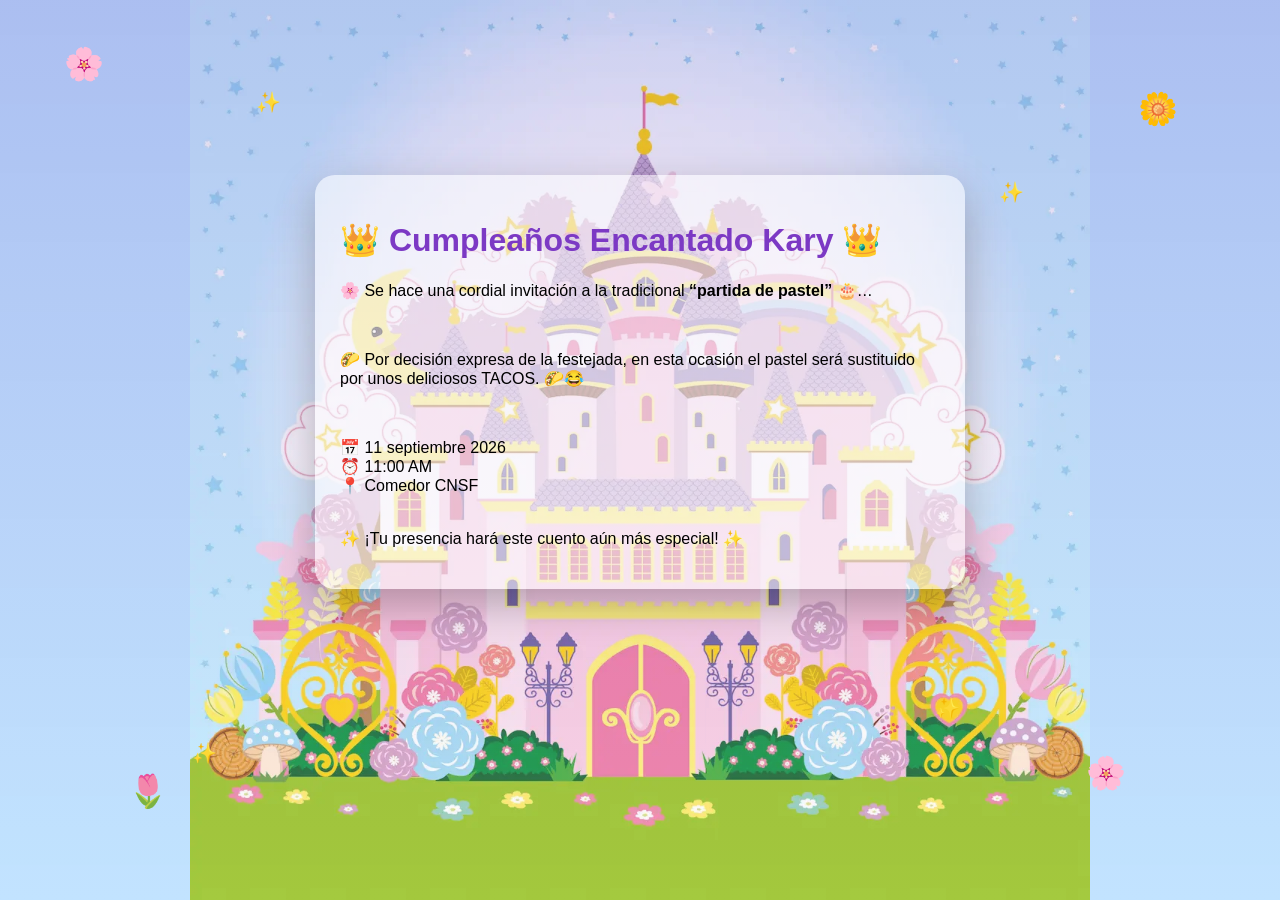
<file: invitaciones/godinez/kari-pastel/index.html>
<!DOCTYPE html>
<html lang="es">
<head>
<meta charset="UTF-8">
<meta name="viewport" content="width=device-width, initial-scale=1.0">
<link rel="preload" as="image" href="images/castillo.webp">

<title>🎈 Pastel - Kary 🎈</title>

<style>

body{
    margin:0;
    min-height:100vh;
	font-family: 'Quicksand', sans-serif;

    background-image:url("images/castillo.webp");

    background-size:contain;      /* Muestra toda la imagen */
    background-position:center center;
    background-repeat:no-repeat;

    background-color:#b8dfff;     /* Color de relleno */

    display:flex;
    justify-content:center;
    align-items:center;

    /*perspective:2500px;*/

	transition:opacity .5s;
}

body::before{

    content:'';

    position:fixed;
    inset:0;

    background:
    linear-gradient(
        rgba(123,63,184,.20),
        rgba(255,255,255,.15)
    );

    pointer-events:none;
}

.book{
    width:850px;
    max-width:90vw;
    height:550px;
    position:relative;
}


.invitation{

    position: relative;

    width: 100%;
    max-width: 600px;
	margin:auto;

	background:rgba(255,255,255,.55);	
    background-size: cover;
    background-position: center;

	/*backdrop-filter:blur(5px);*/
    border-radius: 25px;
    overflow: hidden;

    box-shadow: 0 15px 40px rgba(0,0,0,.25);
	
	padding:25px;
	border-radius:20px;
}


h1{
    color:#7c39c4;
}


/* Flotantes */

.sparkle{
    position:absolute;
    color:white;
    font-size:20px;
    animation:brillo 2s infinite alternate;
}

@keyframes brillo{
    from{opacity:.2;}
    to{opacity:1;}
}

/* Linternas flotantes */
.lantern{
    position:fixed;
    bottom:-100px;
    font-size:38px;
    animation:floatLantern linear infinite;
}

.l1{
    left:10%;
    animation-duration:12s;
}

.l2{
    left:40%;
    animation-duration:18s;
}

.l3{
    left:75%;
    animation-duration:15s;
}

.l4{
    left:90%;
    animation-duration:20s;
}

@keyframes floatLantern{
    from{
        transform:translateY(0);
        opacity:0;
    }
    20%{
        opacity:1;
    }
    to{
        transform:translateY(-120vh);
        opacity:0;
    }
}

/* Flores */
.flower{
    position:fixed;
    font-size:2rem;
    animation:rotateFlower 10s linear infinite;
}

.f1{
    top:5%;
    left:5%;
}

.f2{
    top:10%;
    right:8%;
}

.f3{
    bottom:10%;
    left:10%;
}

.f4{
    bottom:12%;
    right:12%;
}

@keyframes rotateFlower{
    from{
        transform:rotate(0deg);
    }
    to{
        transform:rotate(360deg);
    }
}

.princess-fly{
	display:none;
    position: fixed;
    top: 60%;
    right: -100px;
    font-size: 2.5rem;
    z-index: 3;
    animation: flyPrincess 10s linear infinite;
}

@keyframes flyPrincess{
    0%{
        transform: translateX(0);
    }
    100%{
        transform: translateX(-120vw);
    }
}

/* CELULAR */

@media (max-width:768px){

    .book{
        width:95vw;
        height:85vh;
    }

    .invitation{
        width:100%;
    }

    .invitation h1{
        font-size:1.8rem;
        line-height:1.3;
    }

    .invitation p{
        font-size:1rem;
        line-height:1.6;
    }
}

</style>
</head>

<body style="opacity:0">

<span class="sparkle" style="top:10%;left:20%">✨</span>
<span class="sparkle" style="top:20%;right:20%">✨</span>
<span class="sparkle" style="bottom:15%;left:15%">✨</span>
<span class="sparkle" style="bottom:20%;right:25%">✨</span>

<div class="lantern l1">🏮</div>
<div class="lantern l2">🏮</div>
<div class="lantern l3">🏮</div>
<div class="lantern l4">🏮</div>

<div class="flower f1">🌸</div>
<div class="flower f2">🌼</div>
<div class="flower f3">🌷</div>
<div class="flower f4">🌸</div>

<div class="princess-fly"><img src="images/postal_2.webp" style="width: 180" loading="lazy"></div>

<div class="book">

			<div class="invitation">

				<h1>👑 Cumpleaños Encantado Kary 👑</h1>

				<p>🌸 Se hace una cordial invitación a la tradicional <strong>“partida de pastel”</strong> 🎂…</p><br>
				
				<p>🌮 Por decisión expresa de la festejada, en esta ocasión el pastel será sustituido por unos deliciosos TACOS. 🌮😂</p><br>

				<p>
					📅 11 septiembre 2026<br>
					⏰ 11:00 AM <br>
					📍 Comedor CNSF
				</p>

				<p>
				<br>
					✨ ¡Tu presencia hará este cuento aún más especial! ✨
				</p>

			</div>


</div>

</body>
</html>

<script>

window.onload = () => {
    document.body.style.opacity = "1";
};

</script>
</file>
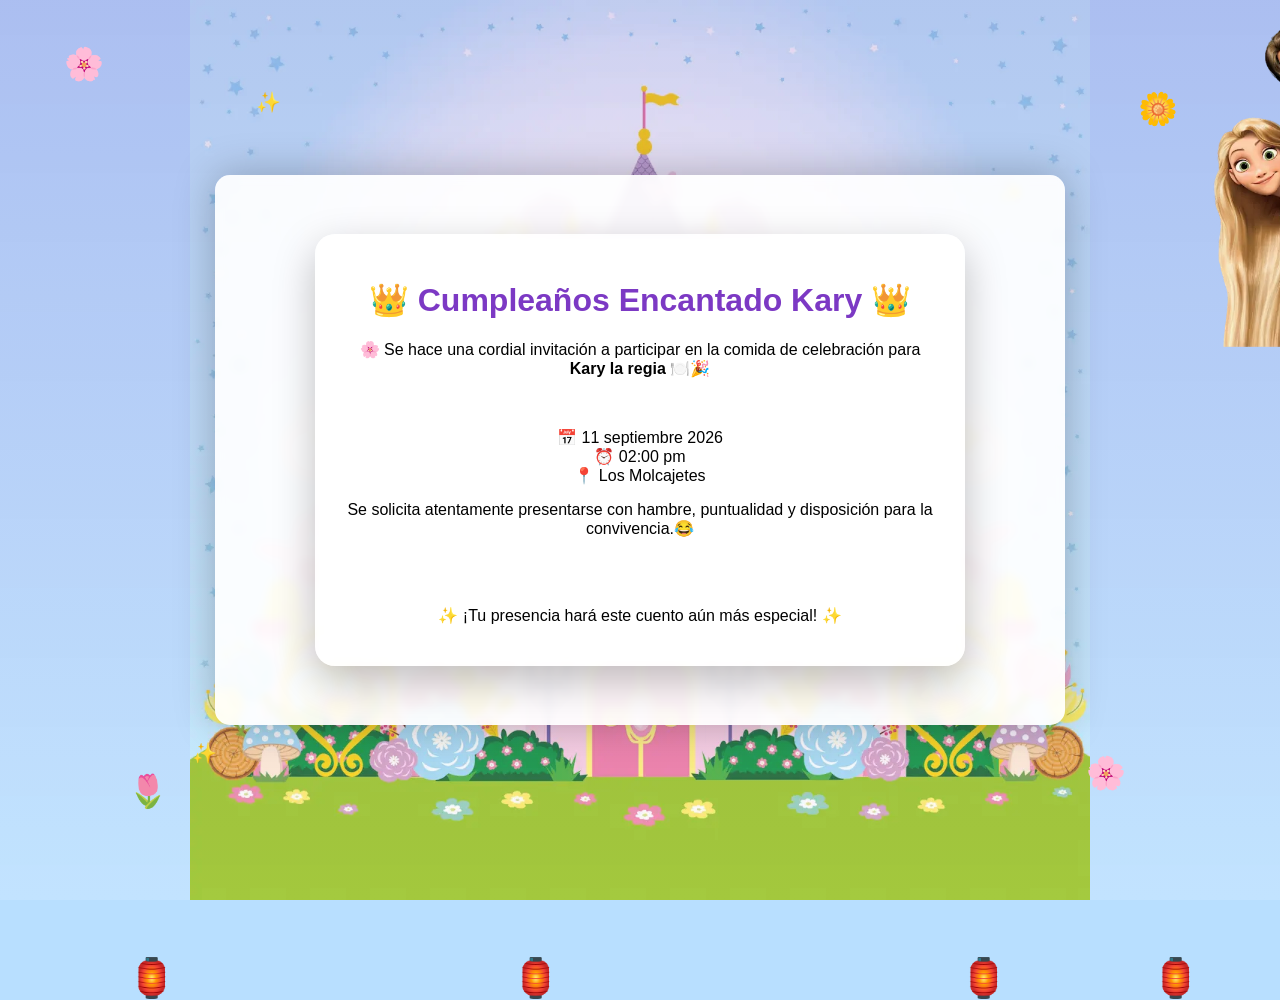
<file: invitaciones/godinez/kary/index.html>
<!DOCTYPE html>
<html lang="es">
<head>
<meta charset="UTF-8">
<meta name="viewport" content="width=device-width, initial-scale=1.0">
<meta http-equiv="Cache-Control" content="no-cache, no-store, must-revalidate">
<meta http-equiv="Pragma" content="no-cache">
<meta http-equiv="Expires" content="0">

<title>🎈 Comida Kari 🎈</title>

<style>

body{
    margin:0;
    min-height:100vh;
	font-family: 'Quicksand', sans-serif;
    background-image:url("images/castillo.webp");
    background-size:contain;      /* Muestra toda la imagen */
    background-position:center;
    background-repeat:no-repeat;
    background-color:#b8dfff;     /* Color de relleno */
    display:flex;
    justify-content:center;
    align-items:center;
    perspective:2500px;
}

body::before{
    content:'';
    position:fixed;
    inset:0;
    background:
    linear-gradient(
        rgba(123,63,184,.20),
        rgba(255,255,255,.15)
    );
    pointer-events:none;
}

.book{
    width:850px;
    max-width:90vw;
    height:550px;
    position:relative;
}

/* Página interna */
.page{
    position:absolute;
    inset:0;
    background:rgba(255,255,255,.92);
    backdrop-filter:blur(4px);
    border-radius:15px;
    display:flex;
    justify-content:center;
    align-items:center;
    text-align:center;
    overflow:auto;
    box-shadow:0 0 40px rgba(0,0,0,.25);
}

/* Portada */
.cover{
    position:absolute;
    inset:0;
    background:linear-gradient(
        135deg,
        #8748d8,
        #dba8ff
    );
    border:6px solid gold;
    border-radius:15px;
    display:flex;
    justify-content:center;
    align-items:center;
    color:white;
    font-size:2rem;
    font-weight:bold;
    transform-origin:left center;
    animation:abrirLibro 4s ease forwards;
    z-index:100;
    backface-visibility:hidden;	
	animation: abrirLibro 4s ease forwards,
	quitarPortada 0.1s forwards 4s;
}

@keyframes quitarPortada{
    to{
        opacity:0;
        visibility:hidden;
        pointer-events:none;
    }
}


.invitation{
    position: relative;
    width: 100%;
    max-width: 600px;
	margin:auto;
	background:rgba(255,255,255,.55);	
    background-size: cover;
    background-position: center;
	backdrop-filter:blur(5px);
    border-radius: 25px;
    overflow: hidden;
    box-shadow: 0 15px 40px rgba(0,0,0,.25);	
	padding:25px;
	border-radius:20px;
}


h1{
    color:#7c39c4;
}

@keyframes abrirLibro{
    from{
        transform:rotateY(0deg);
    }
    to{
        transform:rotateY(-170deg);
    }
}

.sparkle{
    position:absolute;
    color:white;
    font-size:20px;
    animation:brillo 2s infinite alternate;
}

@keyframes brillo{
    from{opacity:.2;}
    to{opacity:1;}
}

/* Linternas flotantes */
.lantern{
    position:fixed;
    bottom:-100px;
    font-size:38px;
    animation:floatLantern linear infinite;
}

.l1{
    left:10%;
    animation-duration:12s;
}

.l2{
    left:40%;
    animation-duration:18s;
}

.l3{
    left:75%;
    animation-duration:15s;
}

.l4{
    left:90%;
    animation-duration:20s;
}

@keyframes floatLantern{
    from{
        transform:translateY(0);
        opacity:0;
    }
    20%{
        opacity:1;
    }
    to{
        transform:translateY(-120vh);
        opacity:0;
    }
}

/* Flores */
.flower{
    position:fixed;
    font-size:2rem;
    animation:rotateFlower 10s linear infinite;
}

.f1{
    top:5%;
    left:5%;
}

.f2{
    top:10%;
    right:8%;
}

.f3{
    bottom:10%;
    left:10%;
}

.f4{
    bottom:12%;
    right:12%;
}

@keyframes rotateFlower{
    from{
        transform:rotate(0deg);
    }
    to{
        transform:rotate(360deg);
    }
}

.princess-fly{
    position: fixed;
    top: 0%;
    right: -100px;
    font-size: 2.5rem;
    z-index: 3;
    animation: flyPrincess 10s linear infinite;
}

@keyframes flyPrincess{
    0%{
        transform: translateX(0);
    }
    100%{
        transform: translateX(-120vw);
    }
}


/* CELULAR */

@media (max-width:768px){

    .book{

        width:95vw;
        height:85vh;
    }

    .page{
        padding:20px;
    }

    .invitation{
        width:100%;
    }

    .invitation h1{
        font-size:1.8rem;
        line-height:1.3;
    }

    .invitation p{
        font-size:1rem;
        line-height:1.6;
    }

    .cover{
        font-size:1.5rem;
    }
}

</style>

<script>
(function () {
    const VERSION_KEY = 'invitation-version';
    const currentVersion = '20260910';

    try {
        const url = new URL(window.location.href);

        if (url.searchParams.get('v') !== currentVersion &&
            sessionStorage.getItem(VERSION_KEY) !== currentVersion) {
            sessionStorage.setItem(VERSION_KEY, currentVersion);
            url.searchParams.set('v', currentVersion);
            window.location.replace(url.toString());
        }
    } catch (e) {
        // Si el navegador bloquea sessionStorage, la invitación continúa funcionando.
    }
})();
</script>

</head>

<body>

<span class="sparkle" style="top:10%;left:20%">✨</span>
<span class="sparkle" style="top:20%;right:20%">✨</span>
<span class="sparkle" style="bottom:15%;left:15%">✨</span>
<span class="sparkle" style="bottom:20%;right:25%">✨</span>

<div class="lantern l1">🏮</div>
<div class="lantern l2">🏮</div>
<div class="lantern l3">🏮</div>
<div class="lantern l4">🏮</div>

<div class="flower f1">🌸</div>
<div class="flower f2">🌼</div>
<div class="flower f3">🌷</div>
<div class="flower f4">🌸</div>

<div class="princess-fly"><img src="images/postal_2.webp" style="width: 180px"></div>

<div class="book">

    <div class="page">
	
			<div class="invitation">

				<h1>👑 Cumpleaños Encantado Kary 👑</h1>

				<p>🌸 Se hace una cordial invitación a participar en la comida de celebración para <strong> Kary la regia </strong> 🍽️🎉</p><br>
				
				<p>
					📅 11 septiembre 2026<br>
					⏰ 02:00 pm <br>
					📍 Los Molcajetes
				</p>
				
				<p> Se solicita atentamente presentarse con hambre, puntualidad y disposición para la convivencia.😂</p><br>

				<p>
				<br>
					✨ ¡Tu presencia hará este cuento aún más especial! ✨
				</p>

			</div>
    </div>

    <div class="cover">
        📖 Érase una vez...
    </div>

</div>

</body>
</html>
</file>
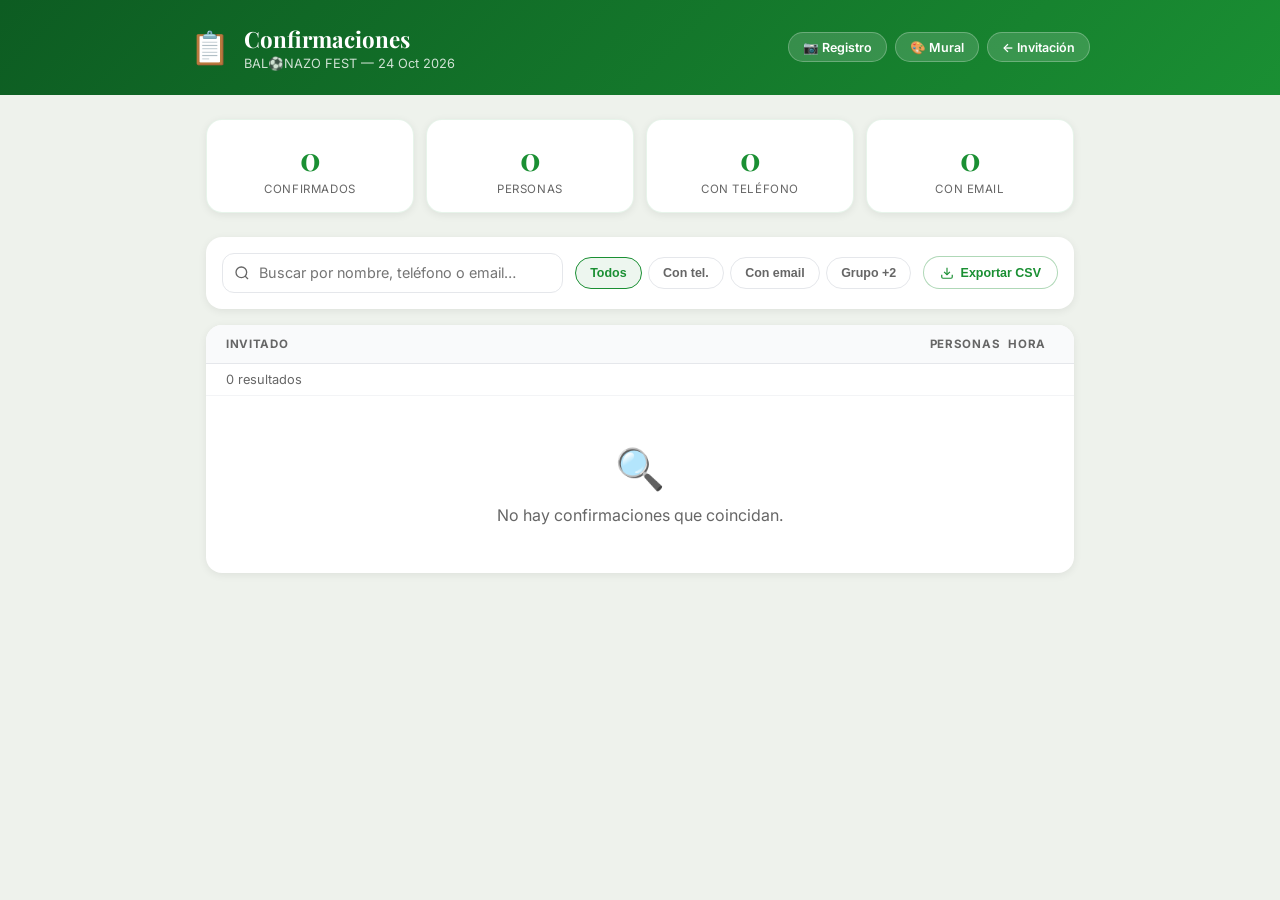
<file: invitaciones/balonazo-fest/confirmaciones.html>
<!DOCTYPE html>
<html lang="es">
<head>
  <meta charset="UTF-8">
  <meta name="viewport" content="width=device-width, initial-scale=1.0">
  <title>Confirmaciones | BAL⚽NAZO FEST</title>
  <link href="https://fonts.googleapis.com/css2?family=Inter:wght@400;500;600;700&family=Playfair+Display:wght@700&display=swap" rel="stylesheet">
  <style>
    *, *::before, *::after { box-sizing: border-box; margin: 0; padding: 0; }
    :root {
      --accent: #1a8f33;
      --accent-dark: #0d5c22;
      --bg: #EEF2EC;
      --surface: #fff;
      --text: #111;
      --muted: #666;
      --font: 'Inter', sans-serif;
      --font-h: 'Playfair Display', serif;
    }
    body { font-family: var(--font); background: var(--bg); color: var(--text); min-height: 100vh; }

    /* HEADER */
    .header {
      background: linear-gradient(135deg, var(--accent-dark), var(--accent));
      color: #fff;
      padding: 1.5rem;
    }
    .header-inner {
      max-width: 900px;
      margin: 0 auto;
      display: flex;
      align-items: center;
      justify-content: space-between;
      gap: 1rem;
      flex-wrap: wrap;
    }
    .header-left { display: flex; align-items: center; gap: .875rem; }
    .header-icon { font-size: 2rem; }
    .header h1 { font-family: var(--font-h); font-size: 1.4rem; }
    .header p  { font-size: .8rem; opacity: .8; margin-top: .1rem; }
    .header-nav { display: flex; gap: .5rem; flex-wrap: wrap; }
    .nav-pill {
      display: inline-flex;
      align-items: center;
      gap: .35rem;
      padding: .4rem .875rem;
      border-radius: 9999px;
      font-size: .78rem;
      font-weight: 600;
      text-decoration: none;
      background: rgba(255,255,255,0.15);
      color: #fff;
      border: 1px solid rgba(255,255,255,0.25);
      transition: background .2s;
    }
    .nav-pill:hover { background: rgba(255,255,255,0.25); }

    .container { max-width: 900px; margin: 0 auto; padding: 1.5rem 1rem 3rem; }

    /* STATS */
    .stats { display: grid; grid-template-columns: repeat(2, 1fr); gap: .75rem; margin-bottom: 1.5rem; }
    @media(min-width:500px) { .stats { grid-template-columns: repeat(4, 1fr); } }
    .stat-card {
      background: var(--surface);
      border-radius: 1rem;
      padding: 1rem;
      text-align: center;
      box-shadow: 0 2px 8px rgba(0,0,0,0.07);
      border: 1px solid rgba(26,143,51,0.1);
    }
    .stat-num { font-family: var(--font-h); font-size: 2rem; font-weight: 700; color: var(--accent); }
    .stat-label { font-size: .72rem; color: var(--muted); margin-top: .2rem; text-transform: uppercase; letter-spacing: .05em; }

    /* TOOLBAR */
    .toolbar {
      background: var(--surface);
      border-radius: 1rem;
      padding: 1rem;
      margin-bottom: 1rem;
      box-shadow: 0 2px 8px rgba(0,0,0,0.07);
      display: flex;
      gap: .75rem;
      flex-wrap: wrap;
      align-items: center;
    }
    .search-wrap { position: relative; flex: 1; min-width: 180px; }
    .search-wrap svg { position: absolute; left: .75rem; top: 50%; transform: translateY(-50%); color: var(--muted); pointer-events: none; }
    .search-input {
      width: 100%;
      padding: .65rem .75rem .65rem 2.25rem;
      border: 1.5px solid #e5e7eb;
      border-radius: .75rem;
      font-size: .9rem;
      outline: none;
      font-family: var(--font);
      transition: border-color .2s;
    }
    .search-input:focus { border-color: var(--accent); }
    .filter-btns { display: flex; gap: .4rem; flex-wrap: wrap; }
    .filter-btn {
      padding: .5rem .875rem;
      border-radius: 9999px;
      border: 1.5px solid #e5e7eb;
      background: #fff;
      font-size: .78rem;
      font-weight: 600;
      cursor: pointer;
      color: var(--muted);
      transition: all .2s;
    }
    .filter-btn.active { border-color: var(--accent); background: rgba(26,143,51,0.08); color: var(--accent); }
    .export-btn {
      display: inline-flex;
      align-items: center;
      gap: .4rem;
      padding: .55rem 1rem;
      border-radius: 9999px;
      border: 1.5px solid rgba(26,143,51,0.35);
      background: #fff;
      color: var(--accent);
      font-size: .78rem;
      font-weight: 600;
      cursor: pointer;
      transition: background .2s;
      margin-left: auto;
    }
    .export-btn:hover { background: rgba(26,143,51,0.07); }

    /* TABLE */
    .table-wrap {
      background: var(--surface);
      border-radius: 1rem;
      box-shadow: 0 2px 8px rgba(0,0,0,0.07);
      overflow: hidden;
    }
    .table-header {
      display: grid;
      grid-template-columns: 1fr auto auto auto;
      gap: .5rem;
      padding: .75rem 1.25rem;
      background: #f9fafb;
      border-bottom: 1px solid #e5e7eb;
      font-size: .72rem;
      font-weight: 700;
      text-transform: uppercase;
      letter-spacing: .06em;
      color: var(--muted);
    }
    .row {
      display: grid;
      grid-template-columns: 1fr auto auto auto;
      gap: .5rem;
      padding: .875rem 1.25rem;
      border-bottom: 1px solid #f3f4f6;
      align-items: center;
      transition: background .15s;
    }
    .row:last-child { border-bottom: none; }
    .row:hover { background: #f9fafb; }
    .row-name { font-weight: 600; font-size: .95rem; }
    .row-sub  { font-size: .75rem; color: var(--muted); margin-top: .1rem; }
    .row-personas {
      font-weight: 700;
      font-size: .9rem;
      color: var(--accent);
      text-align: center;
      min-width: 2.5rem;
    }
    .row-time { font-size: .75rem; color: var(--muted); text-align: right; white-space: nowrap; }
    .row-delete {
      background: none;
      border: none;
      cursor: pointer;
      color: #d1d5db;
      padding: .25rem;
      border-radius: .375rem;
      transition: color .2s, background .2s;
      display: flex;
      align-items: center;
    }
    .row-delete:hover { color: #ef4444; background: #fef2f2; }

    /* AVATAR */
    .row-info { display: flex; align-items: center; gap: .75rem; }
    .avatar {
      width: 2.25rem; height: 2.25rem;
      border-radius: 50%;
      background: linear-gradient(135deg, var(--accent), var(--accent-dark));
      color: #fff;
      font-weight: 700;
      font-size: .9rem;
      display: flex; align-items: center; justify-content: center;
      flex-shrink: 0;
    }

    /* EMPTY */
    .empty {
      text-align: center;
      padding: 3rem 1rem;
      color: var(--muted);
    }
    .empty-icon { font-size: 2.5rem; margin-bottom: .75rem; }

    /* MODAL DETALLE */
    .modal-backdrop {
      position: fixed; inset: 0; z-index: 100;
      background: rgba(0,0,0,0.5);
      backdrop-filter: blur(4px);
      display: flex; align-items: center; justify-content: center;
      padding: 1rem;
    }
    .modal {
      background: #fff;
      border-radius: 1.25rem;
      padding: 1.75rem;
      width: 100%;
      max-width: 420px;
      box-shadow: 0 24px 60px rgba(0,0,0,0.25);
      animation: pop-in .3s cubic-bezier(.34,1.56,.64,1);
    }
    @keyframes pop-in {
      from { opacity: 0; transform: scale(.9); }
      to   { opacity: 1; transform: scale(1); }
    }
    .modal-title { font-family: var(--font-h); font-size: 1.25rem; margin-bottom: 1.25rem; }
    .modal-field { margin-bottom: .875rem; }
    .modal-label { font-size: .7rem; font-weight: 700; text-transform: uppercase; letter-spacing: .1em; color: var(--muted); margin-bottom: .2rem; }
    .modal-value { font-size: 1rem; font-weight: 600; color: var(--text); }
    .modal-close {
      width: 100%;
      margin-top: 1.25rem;
      padding: .75rem;
      border-radius: 9999px;
      border: none;
      background: linear-gradient(135deg, var(--accent), var(--accent-dark));
      color: #fff;
      font-weight: 700;
      font-size: .95rem;
      cursor: pointer;
    }

    /* TOAST */
    .toast {
      position: fixed; bottom: 1.5rem; left: 50%;
      transform: translateX(-50%) translateY(60px);
      background: var(--accent); color: #fff;
      padding: .65rem 1.5rem; border-radius: 9999px;
      font-weight: 600; font-size: .85rem;
      box-shadow: 0 8px 24px rgba(0,0,0,0.2);
      transition: transform .3s ease; z-index: 200;
      white-space: nowrap;
    }
    .toast.show { transform: translateX(-50%) translateY(0); }

    .result-count { font-size: .8rem; color: var(--muted); padding: .5rem 1.25rem; border-bottom: 1px solid #f3f4f6; }
  </style>
</head>
<body>

<div class="header">
  <div class="header-inner">
    <div class="header-left">
      <div class="header-icon">📋</div>
      <div>
        <h1>Confirmaciones</h1>
        <p>BAL⚽NAZO FEST — 24 Oct 2026</p>
      </div>
    </div>
    <nav class="header-nav">
      <a href="registro.html" class="nav-pill">📷 Registro</a>
      <a href="mural.html" class="nav-pill">🎨 Mural</a>
      <a href="index.html" class="nav-pill">← Invitación</a>
    </nav>
  </div>
</div>

<div class="container">

  <!-- STATS -->
  <div class="stats">
    <div class="stat-card">
      <div class="stat-num" id="stat-total">0</div>
      <div class="stat-label">Confirmados</div>
    </div>
    <div class="stat-card">
      <div class="stat-num" id="stat-personas">0</div>
      <div class="stat-label">Personas</div>
    </div>
    <div class="stat-card">
      <div class="stat-num" id="stat-con-tel">0</div>
      <div class="stat-label">Con teléfono</div>
    </div>
    <div class="stat-card">
      <div class="stat-num" id="stat-con-email">0</div>
      <div class="stat-label">Con email</div>
    </div>
  </div>

  <!-- TOOLBAR -->
  <div class="toolbar">
    <div class="search-wrap">
      <svg viewBox="0 0 24 24" fill="none" stroke="currentColor" stroke-width="2" width="16" height="16"><circle cx="11" cy="11" r="8"/><path d="m21 21-4.35-4.35"/></svg>
      <input type="text" class="search-input" id="search" placeholder="Buscar por nombre, teléfono o email…">
    </div>
    <div class="filter-btns">
      <button class="filter-btn active" data-filter="todos">Todos</button>
      <button class="filter-btn" data-filter="con-tel">Con tel.</button>
      <button class="filter-btn" data-filter="con-email">Con email</button>
      <button class="filter-btn" data-filter="grupo">Grupo +2</button>
    </div>
    <button class="export-btn" onclick="exportCSV()">
      <svg viewBox="0 0 24 24" fill="none" stroke="currentColor" stroke-width="2" width="14" height="14"><path d="M21 15v4a2 2 0 0 1-2 2H5a2 2 0 0 1-2-2v-4"/><polyline points="7 10 12 15 17 10"/><line x1="12" y1="15" x2="12" y2="3"/></svg>
      Exportar CSV
    </button>
  </div>

  <!-- TABLE -->
  <div class="table-wrap">
    <div class="table-header">
      <span>Invitado</span>
      <span style="text-align:center">Personas</span>
      <span style="text-align:right">Hora</span>
      <span></span>
    </div>
    <div class="result-count" id="result-count"></div>
    <div id="list-body"></div>
  </div>

</div>

<!-- MODAL -->
<div class="modal-backdrop" id="modal" style="display:none" onclick="closeModal(event)">
  <div class="modal" id="modal-content">
    <div class="modal-title" id="modal-name"></div>
    <div id="modal-fields"></div>
    <button class="modal-close" onclick="document.getElementById('modal').style.display='none'">Cerrar</button>
  </div>
</div>

<div class="toast" id="toast"></div>

<script>
  const SHEETS_URL = 'https://script.google.com/macros/s/AKfycbxiWrSIncHFQXSNikuo62WJKocpxh449YOUcodsPEFFKS3jAlmWEhj21KSuCGvI1t7vNw/exec';
  let currentFilter = 'todos';
  let searchQuery   = '';
  let allData       = [];

  // ── STORAGE ──────────────────────────────────────────────────
  async function fetchData() {
    try {
      const res  = await fetch(SHEETS_URL + '?tipo=rsvp', { redirect:'follow', mode:'cors' });
      const data = await res.json();
      allData = Array.isArray(data) ? data : [];
    } catch { allData = []; }
    render();
  }

  // ── STATS ────────────────────────────────────────────────────
  function updateStats() {
    document.getElementById('stat-total').textContent     = allData.length;
    document.getElementById('stat-personas').textContent  = allData.reduce((s,r) => s + (Number(r.personas)||1), 0);
    document.getElementById('stat-con-tel').textContent   = allData.filter(r => r.telefono).length;
    document.getElementById('stat-con-email').textContent = allData.filter(r => r.email).length;
  }

  // ── FILTER + SEARCH ──────────────────────────────────────────
  function getFiltered() {
    let list = allData.slice().reverse();
    if (searchQuery) {
      const q = searchQuery.toLowerCase();
      list = list.filter(r =>
        (r.nombre||'').toLowerCase().includes(q) ||
        (r.telefono||'').includes(q) ||
        (r.email||'').toLowerCase().includes(q)
      );
    }
    if (currentFilter === 'con-tel')   list = list.filter(r => r.telefono);
    if (currentFilter === 'con-email') list = list.filter(r => r.email);
    if (currentFilter === 'grupo')     list = list.filter(r => (Number(r.personas)||1) >= 2);
    return list;
  }

  // ── RENDER ───────────────────────────────────────────────────
  function render() {
    const list = getFiltered();
    updateStats();

    const body = document.getElementById('list-body');
    const count = document.getElementById('result-count');
    count.textContent = list.length + ' resultado' + (list.length !== 1 ? 's' : '');

    if (!list.length) {
      body.innerHTML = `<div class="empty"><div class="empty-icon">🔍</div><p>No hay confirmaciones que coincidan.</p></div>`;
      return;
    }

    body.innerHTML = list.map((r, i) => `
      <div class="row" onclick="openModal(${i})" style="cursor:pointer">
        <div class="row-info">
          <div class="avatar">${(r.nombre||'?').charAt(0).toUpperCase()}</div>
          <div>
            <div class="row-name">${escHtml(r.nombre||'')}</div>
            <div class="row-sub">${[r.telefono, r.email].filter(Boolean).join(' · ') || 'Sin contacto'}</div>
          </div>
        </div>
        <div class="row-personas">${r.personas || 1}</div>
        <div class="row-time">${fmtTime(r.timestamp)}</div>
        <div></div>
      </div>`).join('');
  }

  // ── MODAL ────────────────────────────────────────────────────
  function openModal(idx) {
    const list = getFiltered();
    const r = list[idx];
    if (!r) return;
    document.getElementById('modal-name').textContent = r.nombre;
    const fields = [
      { label: 'Personas', value: (r.personas || 1) + (r.personas > 1 ? ' personas' : ' persona') },
      { label: 'Teléfono', value: r.telefono || '—' },
      { label: 'Email',    value: r.email    || '—' },
      { label: 'Confirmó', value: fmtFull(r.timestamp) },
    ];
    document.getElementById('modal-fields').innerHTML = fields.map(f => `
      <div class="modal-field">
        <div class="modal-label">${f.label}</div>
        <div class="modal-value">${escHtml(String(f.value))}</div>
      </div>`).join('');
    document.getElementById('modal').style.display = 'flex';
  }

  function closeModal(e) {
    if (e.target === document.getElementById('modal')) {
      document.getElementById('modal').style.display = 'none';
    }
  }

  // ── DELETE ───────────────────────────────────────────────────
  function deleteRow(e, idx) {
    e.stopPropagation();
    if (!confirm('¿Eliminar esta confirmación?')) return;
    const list = getData();
    list.splice(idx, 1);
    saveData(list);
    render();
    showToast('Confirmación eliminada');
  }

  // ── EXPORT CSV ───────────────────────────────────────────────
  function exportCSV() {
    if (!allData.length) { showToast('No hay datos para exportar'); return; }
    const header = 'Nombre,Personas,Teléfono,Email,Fecha';
    const rows = allData.map(r =>
      [r.nombre, r.personas||1, r.telefono||'', r.email||'', fmtFull(r.timestamp)]
        .map(v => '"' + String(v).replace(/"/g,'""') + '"').join(',')
    );
    const csv = [header, ...rows].join('\n');
    const a = document.createElement('a');
    a.href = 'data:text/csv;charset=utf-8,' + encodeURIComponent(csv);
    a.download = 'confirmaciones-balnazo-fest.csv';
    a.click();
    showToast('CSV descargado ✓');
  }

  // ── HELPERS ──────────────────────────────────────────────────
  function escHtml(s) {
    return String(s).replace(/&/g,'&amp;').replace(/</g,'&lt;').replace(/>/g,'&gt;');
  }
  function fmtTime(ts) {
    if (!ts) return '—';
    return new Date(ts).toLocaleTimeString('es-MX', { hour:'2-digit', minute:'2-digit' });
  }
  function fmtFull(ts) {
    if (!ts) return '—';
    return new Date(ts).toLocaleDateString('es-MX', { day:'numeric', month:'short', year:'numeric', hour:'2-digit', minute:'2-digit' });
  }
  function showToast(msg) {
    const t = document.getElementById('toast');
    t.textContent = msg;
    t.classList.add('show');
    setTimeout(() => t.classList.remove('show'), 2500);
  }

  // ── EVENTS ───────────────────────────────────────────────────
  document.getElementById('search').addEventListener('input', function() {
    searchQuery = this.value.trim();
    render();
  });

  document.querySelectorAll('.filter-btn').forEach(btn => {
    btn.addEventListener('click', function() {
      document.querySelectorAll('.filter-btn').forEach(b => b.classList.remove('active'));
      this.classList.add('active');
      currentFilter = this.dataset.filter;
      render();
    });
  });

  // ── INIT ─────────────────────────────────────────────────────
  fetchData();
</script>
</body>
</html>
</file>
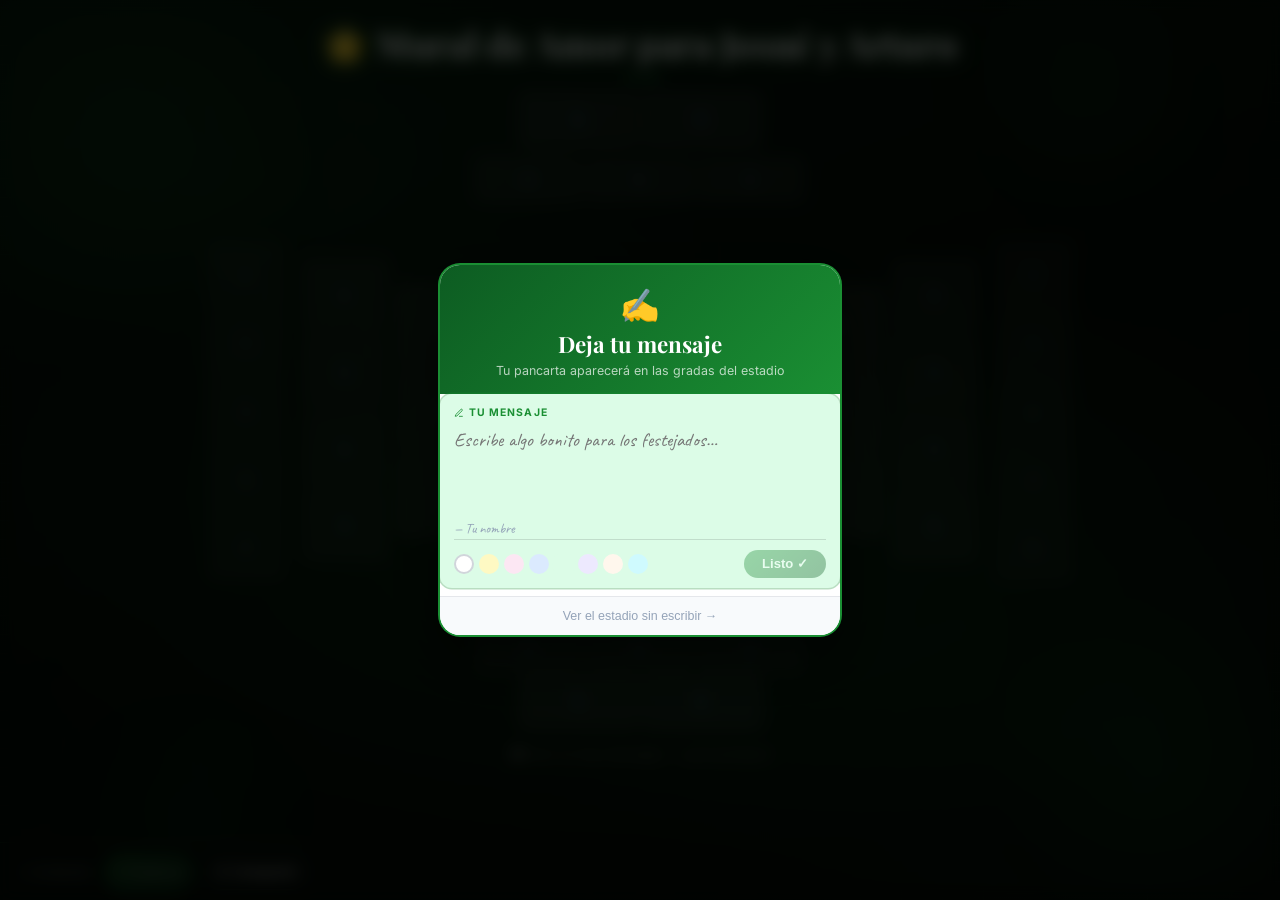
<file: invitaciones/balonazo-fest/mural.html>
<!DOCTYPE html>
<html lang="es">
<head>
  <meta charset="UTF-8">
  <meta name="viewport" content="width=device-width, initial-scale=1.0">
  <title>Mural | BAL⚽NAZO FEST</title>
  <link href="https://fonts.googleapis.com/css2?family=Inter:wght@400;600;700&family=Playfair+Display:wght@700&family=Caveat:wght@500;700&display=swap" rel="stylesheet">
  <style>
    *, *::before, *::after { box-sizing: border-box; margin: 0; padding: 0; }
    :root {
      --accent: #1a8f33;
      --dark:   #050e07;
      --grass1: #1a6b2a;
      --grass2: #155a22;
      --font:   'Inter', sans-serif;
      --font-h: 'Playfair Display', serif;
      --font-card: 'Caveat', cursive;
    }
    html, body { height: 100%; overflow-x: hidden; }
    body {
      font-family: var(--font);
      min-height: 100vh;
      padding-bottom: 80px;
      /* fondo base: oscuro con gradiente radial tipo luces de estadio */
      background:
        radial-gradient(ellipse 80% 50% at 50% 60%, rgba(26,143,51,.18) 0%, transparent 70%),
        radial-gradient(ellipse 60% 40% at 20% 20%, rgba(26,100,40,.14) 0%, transparent 60%),
        radial-gradient(ellipse 60% 40% at 80% 80%, rgba(10,80,30,.12) 0%, transparent 60%),
        linear-gradient(160deg, #071a0c 0%, #030d05 50%, #050e07 100%);
      background-attachment: fixed;
    }
    /* textura de gradas: líneas horizontales sutiles */
    body::before {
      content: '';
      position: fixed; inset: 0; z-index: 0; pointer-events: none;
      background:
        repeating-linear-gradient(
          0deg,
          transparent 0px, transparent 18px,
          rgba(255,255,255,.018) 18px, rgba(255,255,255,.018) 19px
        ),
        repeating-linear-gradient(
          90deg,
          transparent 0px, transparent 40px,
          rgba(26,143,51,.025) 40px, rgba(26,143,51,.025) 41px
        );
    }
    /* orbes de luz fijos */
    body::after {
      content: '';
      position: fixed; inset: 0; z-index: 0; pointer-events: none;
      background:
        radial-gradient(circle 300px at 10% 15%, rgba(26,143,51,.12) 0%, transparent 70%),
        radial-gradient(circle 250px at 90% 85%, rgba(0,200,60,.08) 0%, transparent 70%),
        radial-gradient(circle 200px at 85% 10%, rgba(26,143,51,.07) 0%, transparent 70%),
        radial-gradient(circle 180px at 15% 90%, rgba(0,160,50,.07) 0%, transparent 70%);
    }

    /* ── DESTELLOS DE ESTADIO ── */
    .flash {
      position: fixed;
      border-radius: 50%;
      pointer-events: none;
      z-index: 0;
      filter: blur(var(--blur));
      width: var(--size); height: var(--size);
      top: var(--top); left: var(--left);
      background: var(--color);
      opacity: 0;
      animation: flash-pulse var(--dur) ease-in-out var(--delay) infinite;
    }
    @keyframes flash-pulse {
      0%   { opacity: 0; transform: scale(.85); }
      15%  { opacity: var(--peak); transform: scale(1.05); }
      30%  { opacity: 0; transform: scale(.9); }
      100% { opacity: 0; }
    }
    /* todo el contenido encima de los pseudo-elementos */
    .stadium-header, .counter-badge, .stadium-wrap, .compose-wrap,
    .bottom-bar, .toast, .modal-overlay { position: relative; z-index: 1; }

    /* ── HEADER ── */
    .stadium-header {
      text-align: center;
      padding: 1.25rem 1rem .75rem;
      position: relative; z-index: 10;
    }
    .header-kicker {
      display: inline-flex; align-items: center; gap: .4rem;
      font-size: .65rem; font-weight: 700; letter-spacing: .2em;
      text-transform: uppercase; color: #4ade80; margin-bottom: .4rem;
    }
    .kicker-line { display: inline-block; width: 1.2rem; height: 1px; background: currentColor; }
    .mural-title {
      font-family: var(--font-h);
      font-size: clamp(1.4rem, 4vw, 2.2rem);
      color: #fff;
      text-shadow: 0 0 24px rgba(26,143,51,.7), 0 2px 6px rgba(0,0,0,.5);
      letter-spacing: .02em;
    }
    .header-divider {
      width: 40px; height: 2px;
      background: linear-gradient(90deg, var(--accent), #4ade80);
      border-radius: 9999px; margin: .6rem auto 0;
    }

    /* ── COUNTER ── */
    .counter-badge { display: flex; justify-content: center; margin: .5rem 0 .75rem; }
    .counter-pill {
      display: inline-flex; align-items: center; gap: .35rem;
      background: rgba(26,143,51,.18); border: 1px solid rgba(26,143,51,.35);
      border-radius: 9999px; padding: .25rem .8rem;
      font-size: .7rem; font-weight: 600; color: rgba(255,255,255,.7);
    }
    .counter-dot {
      width: .4rem; height: .4rem; border-radius: 50%; background: #4ade80;
      animation: pulse-dot 1.5s ease-in-out infinite;
    }
    @keyframes pulse-dot {
      0%,100% { opacity:1; transform:scale(1); }
      50%      { opacity:.3; transform:scale(.6); }
    }

    /* ── STADIUM WRAPPER ── */
    .stadium-wrap {
      width: 100%;
      max-width: 900px;
      margin: 0 auto;
      padding: 0 .5rem;
    }

    /* ── PITCH ROW: laterales + cancha ── */
    .pitch-row {
      display: flex;
      align-items: center;
      gap: 4px;
      width: 100%;
    }

    /* ── CANCHA ── */
    .pitch-wrap {
      flex: 1;
      min-width: 0;
      position: relative;
      border-radius: .5rem;
      overflow: hidden;
      box-shadow:
        0 0 0 3px rgba(255,255,255,.07),
        0 0 40px rgba(26,143,51,.3),
        0 8px 32px rgba(0,0,0,.6);
    }
    .pitch-wrap::before {
      content: '';
      display: block;
      padding-bottom: 56%; /* aspect ratio */
    }
    .pitch-inner {
      position: absolute; inset: 0;
      background: repeating-linear-gradient(
        90deg,
        var(--grass1) 0px, var(--grass1) 12.5%,
        var(--grass2) 12.5%, var(--grass2) 25%
      );
    }
    .pitch-inner svg {
      position: absolute; inset: 0;
      width: 100%; height: 100%;
    }

    /* ── TRIBUNA LATERAL (oeste/este) ── */
    .stand-side {
      display: flex;
      flex-direction: row; /* filas = columnas visuales */
      gap: 3px;
      flex-shrink: 0;
      align-items: center;
    }
    .stand-side-col {
      display: flex;
      flex-direction: column;
      gap: 3px;
      align-items: center;
    }

    /* ── TRIBUNA HORIZONTAL (norte/sur) ── */
    .stand-horiz {
      display: flex;
      flex-direction: column;
      gap: 3px;
      width: 100%;
    }
    .stand-horiz-row {
      display: flex;
      justify-content: center;
      gap: 3px;
    }

    /* ── FAN CARD ── */
    .fan-card {
      border-radius: .5rem;
      position: relative;
      cursor: pointer;
      transition: transform .2s, box-shadow .2s;
      flex-shrink: 0;
      overflow: hidden;
      display: flex;
      flex-direction: column;
    }
    .fan-card:hover {
      transform: scale(1.18) translateY(-4px) !important;
      box-shadow: 0 10px 24px rgba(0,0,0,.55), 0 0 0 2px rgba(255,255,255,.5) !important;
      z-index: 50;
    }
    /* franja inferior tipo nombre en dorsal */
    .fan-body {
      flex: 1;
      padding: .3rem .35rem .2rem;
      font-family: var(--font-card);
      color: rgba(0,0,0,.82);
      line-height: 1.25;
      word-break: break-word;
      overflow: hidden;
      display: -webkit-box;
      -webkit-box-orient: vertical;
    }
    /* franja inferior tipo nombre en dorsal */
    .fan-bottom {
      background: rgba(0,0,0,.22);
      padding: .18rem .35rem;
      flex-shrink: 0;
    }
    .fan-author {
      font-family: var(--font-card);
      font-weight: 700;
      color: rgba(255,255,255,.9);
      white-space: nowrap;
      overflow: hidden;
      text-overflow: ellipsis;
      text-transform: uppercase;
      letter-spacing: .04em;
      text-shadow: 0 1px 2px rgba(0,0,0,.4);
      text-align: center;
    }
    /* borde brillante lateral izquierdo tipo acento de camiseta */
    .fan-card::before {
      content: '';
      position: absolute;
      left: 0; top: 0; bottom: 0;
      width: 3px;
      background: rgba(255,255,255,.35);
      border-radius: 3px 0 0 3px;
      z-index: 1;
    }
    /* asiento vacío */
    .fan-empty {
      opacity: .15;
      box-shadow: none !important;
      background: rgba(255,255,255,.06) !important;
      border: 1px dashed rgba(255,255,255,.15) !important;
      align-items: center;
      justify-content: center;
    }
    .fan-empty::before { display: none; }

    @keyframes pop-in {
      from { opacity:0; transform:scale(.6); }
      to   { opacity:1; transform:scale(1); }
    }
    .fan-card { animation: pop-in .3s cubic-bezier(.34,1.56,.64,1) both; }

    /* ── COMPOSE ── */
    .compose-wrap {
      max-width: 380px; margin: 1.25rem auto 0;
      position: relative; z-index: 10;
    }
    .compose-card {
      border-radius: .875rem;
      padding: 1rem 1.1rem .9rem;
      background: #fff;
      box-shadow: 0 0 0 2px var(--accent), 0 6px 24px rgba(0,0,0,.5);
    }
    .compose-label {
      font-size: .65rem; font-weight: 700; letter-spacing: .1em;
      text-transform: uppercase; color: var(--accent);
      margin-bottom: .45rem; display: flex; align-items: center; gap: .3rem;
    }
    .compose-card textarea {
      width: 100%; resize: none; border: none; outline: none;
      font-family: var(--font-card); font-size: 1.2rem; line-height: 1.4;
      color: #1e293b; background: transparent; min-height: 70px;
    }
    .compose-card textarea::placeholder { color: #94a3b8; font-style: italic; }
    .compose-name-row { display: flex; align-items: center; margin-top: .35rem; }
    .compose-name-input {
      flex: 1; border: none; border-bottom: 1.5px solid rgba(0,0,0,.12);
      outline: none; font-family: var(--font-card); font-size: .9rem;
      font-weight: 600; color: var(--accent); background: transparent; padding: .12rem 0;
    }
    .compose-name-input::placeholder { color: #94a3b8; font-weight: 400; }
    .compose-footer {
      display: flex; align-items: center; gap: .3rem;
      margin-top: .65rem; flex-wrap: wrap;
    }
    .color-dot {
      width: 1.25rem; height: 1.25rem; border-radius: 50%; cursor: pointer;
      border: 2px solid transparent; flex-shrink: 0;
      transition: transform .15s, border-color .15s;
    }
    .color-dot:hover { transform: scale(1.2); }
    .color-dot.active { border-color: #0f172a; transform: scale(1.2); }
    .compose-submit {
      margin-left: auto;
      background: linear-gradient(135deg, var(--accent), #0d5c22);
      color: #fff; border: none; border-radius: 9999px;
      padding: .4rem 1.1rem; font-size: .82rem; font-weight: 700;
      cursor: pointer; transition: opacity .2s, transform .2s;
      box-shadow: 0 3px 10px rgba(26,143,51,.4);
    }
    .compose-submit:hover { opacity: .9; transform: translateY(-1px); }
    .compose-submit:disabled { opacity: .35; cursor: not-allowed; transform: none; box-shadow: none; }

    /* ── EMPTY ── */
    .empty-state {
      text-align: center; padding: 1rem;
      color: rgba(255,255,255,.3); font-size: .8rem;
    }

    /* ── BOTTOM BAR ── */
    .bottom-bar {
      position: fixed; inset-x: 0; bottom: 0; z-index: 50;
      background: rgba(5,14,7,.9); backdrop-filter: blur(12px);
      border-top: 1px solid rgba(26,143,51,.25); padding: .6rem 1rem;
    }
    .bottom-inner {
      max-width: 500px; margin: 0 auto;
      display: flex; gap: .5rem; align-items: center;
    }
    .bar-btn {
      flex: 1; display: flex; align-items: center; justify-content: center;
      gap: .35rem; padding: .65rem; border-radius: 9999px;
      font-size: .85rem; font-weight: 700; cursor: pointer; border: none;
      transition: opacity .2s, transform .2s;
    }
    .bar-btn:hover { opacity: .88; transform: translateY(-1px); }
    .bar-btn:disabled { opacity: .35; cursor: not-allowed; transform: none; }
    .bar-btn-green {
      background: linear-gradient(135deg, var(--accent), #0d5c22);
      color: #fff; box-shadow: 0 3px 12px rgba(26,143,51,.4);
    }
    .bar-btn-outline {
      background: transparent; border: 1.5px solid rgba(255,255,255,.18);
      color: rgba(255,255,255,.7);
    }
    .bar-back {
      color: rgba(255,255,255,.4); font-size: .75rem;
      text-decoration: none; white-space: nowrap; padding: .35rem;
    }
    .bar-back:hover { color: #fff; }

    /* ── DETAIL MODAL ── */
    .detail-card {
      width: 100%; max-width: 360px;
      border-radius: 1.25rem;
      padding: 1.75rem 1.5rem 1.25rem;
      position: relative;
      box-shadow: 0 0 0 2px var(--accent), 0 24px 60px rgba(0,0,0,.7);
      animation: modal-in .3s cubic-bezier(.34,1.56,.64,1);
    }
    .detail-ball {
      position: absolute; top: 1rem; right: 1.1rem;
      font-size: 1.6rem; opacity: .15;
    }
    .detail-msg {
      font-family: var(--font-card);
      font-size: 1.35rem;
      line-height: 1.55;
      color: rgba(0,0,0,.85);
      word-break: break-word;
      margin-bottom: .75rem;
    }
    .detail-divider { height: 1px; background: rgba(0,0,0,.1); margin-bottom: .6rem; }
    .detail-author {
      font-family: var(--font-card);
      font-size: 1.05rem;
      font-weight: 700;
      color: var(--accent);
      margin-bottom: .2rem;
    }
    .detail-time { font-size: .72rem; color: rgba(0,0,0,.35); margin-bottom: 1rem; }
    .detail-close {
      width: 100%; padding: .55rem;
      border: 1.5px solid rgba(26,143,51,.3);
      border-radius: 9999px;
      background: transparent;
      color: var(--accent);
      font-size: .82rem; font-weight: 700;
      cursor: pointer;
      transition: background .2s;
    }
    .detail-close:hover { background: rgba(26,143,51,.08); }

    /* ── MODAL ── */
    .modal-overlay {
      position: fixed; inset: 0; z-index: 200;
      background: rgba(0,0,0,.75);
      backdrop-filter: blur(8px);
      display: flex; align-items: center; justify-content: center;
      padding: 1rem;
      transition: opacity .3s;
    }
    .modal-overlay.hidden { opacity: 0; pointer-events: none; }
    .modal-card {
      width: 100%; max-width: 400px;
      background: #fff;
      border-radius: 1.25rem;
      overflow: hidden;
      box-shadow: 0 0 0 2px var(--accent), 0 24px 60px rgba(0,0,0,.6);
      animation: modal-in .35s cubic-bezier(.34,1.56,.64,1);
    }
    @keyframes modal-in {
      from { opacity:0; transform:scale(.88) translateY(20px); }
      to   { opacity:1; transform:scale(1) translateY(0); }
    }
    .modal-header {
      background: linear-gradient(135deg, #0d5c22, var(--accent));
      padding: 1.25rem 1.5rem 1rem;
      text-align: center;
    }
    .modal-emoji { font-size: 2rem; display: block; margin-bottom: .35rem; }
    .modal-title {
      font-family: var(--font-h); font-size: 1.4rem;
      color: #fff; margin-bottom: .25rem;
    }
    .modal-sub { font-size: .78rem; color: rgba(255,255,255,.7); }
    .modal-body { padding: 1.1rem 1.25rem .75rem; }
    .modal-skip {
      display: block; width: 100%;
      padding: .75rem; border: none; background: #f8fafc;
      border-top: 1px solid #e5e7eb;
      font-size: .78rem; color: #94a3b8;
      cursor: pointer; text-align: center;
      transition: color .2s, background .2s;
    }
    .modal-skip:hover { color: var(--accent); background: #f0fdf4; }

    /* ── TOAST ── */
    .toast {
      position: fixed; bottom: 5rem; left: 50%;
      transform: translateX(-50%) translateY(60px);
      background: linear-gradient(135deg, var(--accent), #0d5c22);
      color: #fff; padding: .6rem 1.4rem; border-radius: 9999px;
      font-weight: 700; font-size: .82rem;
      box-shadow: 0 6px 20px rgba(0,0,0,.35);
      transition: transform .35s cubic-bezier(.34,1.56,.64,1), opacity .5s ease;
      z-index: 100; white-space: nowrap;
      opacity: 0;
    }
    .toast.show { transform: translateX(-50%) translateY(0); opacity: 1; }
    .toast.hide { opacity: 0; }
  </style>
</head>
<body>

<div id="loading-screen">

</div>

<div id="flashes"></div>

<div class="stadium-header">
  <h1 class="mural-title">🌟 Mural de Amor para Josué y Arturo</h1>
  <div class="header-divider"></div>
</div>



<div class="stadium-wrap">
  <!-- TRIBUNA NORTE -->
  <div class="stand-horiz" id="stand-north"></div>

  <!-- CANCHA + LATERALES -->
  <div class="pitch-row">
    <div class="stand-side" id="stand-west"></div>

    <div class="pitch-wrap">
      <div class="pitch-inner">
        <svg viewBox="0 0 100 56" preserveAspectRatio="none" xmlns="http://www.w3.org/2000/svg">
          <rect x="1.5" y="1.5" width="97" height="53" fill="none" stroke="rgba(255,255,255,.3)" stroke-width=".6"/>
          <line x1="50" y1="1.5" x2="50" y2="54.5" stroke="rgba(255,255,255,.3)" stroke-width=".5"/>
          <circle cx="50" cy="28" r="8" fill="none" stroke="rgba(255,255,255,.3)" stroke-width=".5"/>
          <circle cx="50" cy="28" r=".7" fill="rgba(255,255,255,.5)"/>
          <rect x="1.5" y="15" width="13" height="26" fill="none" stroke="rgba(255,255,255,.25)" stroke-width=".45"/>
          <rect x="1.5" y="21" width="5.5" height="14" fill="none" stroke="rgba(255,255,255,.2)" stroke-width=".4"/>
          <rect x="85.5" y="15" width="13" height="26" fill="none" stroke="rgba(255,255,255,.25)" stroke-width=".45"/>
          <rect x="93" y="21" width="5.5" height="14" fill="none" stroke="rgba(255,255,255,.2)" stroke-width=".4"/>
          <path d="M14.5 23 Q20 28 14.5 33" fill="none" stroke="rgba(255,255,255,.18)" stroke-width=".4"/>
          <path d="M85.5 23 Q80 28 85.5 33" fill="none" stroke="rgba(255,255,255,.18)" stroke-width=".4"/>
          <path d="M1.5 1.5 Q3.5 1.5 3.5 3.5" fill="none" stroke="rgba(255,255,255,.2)" stroke-width=".4"/>
          <path d="M98.5 1.5 Q96.5 1.5 96.5 3.5" fill="none" stroke="rgba(255,255,255,.2)" stroke-width=".4"/>
          <path d="M1.5 54.5 Q3.5 54.5 3.5 52.5" fill="none" stroke="rgba(255,255,255,.2)" stroke-width=".4"/>
          <path d="M98.5 54.5 Q96.5 54.5 96.5 52.5" fill="none" stroke="rgba(255,255,255,.2)" stroke-width=".4"/>
        </svg>
      </div>
    </div>

    <div class="stand-side" id="stand-east"></div>
  </div>

  <!-- TRIBUNA SUR -->
  <div class="stand-horiz" id="stand-south"></div>

  <div class="empty-state" id="empty-state" style="display:none">
    💬 Aún no hay mensajes — ¡sé el primero!
  </div>
</div>

<div class="bottom-bar">
  <div class="bottom-inner">
    <a href="index.html" class="bar-back">← Invitación</a>
    <button class="bar-btn bar-btn-green" id="bar-submit" onclick="submitMessage()" disabled>✓ Publicar</button>
    <button class="bar-btn bar-btn-outline" onclick="shareUrl()">
      <svg viewBox="0 0 24 24" fill="none" stroke="currentColor" stroke-width="2" width="13" height="13"><circle cx="18" cy="5" r="3"/><circle cx="6" cy="12" r="3"/><circle cx="18" cy="19" r="3"/><line x1="8.59" x2="15.42" y1="13.51" y2="17.49"/><line x1="15.41" x2="8.59" y1="6.51" y2="10.49"/></svg>
      Compartir
    </button>
  </div>
</div>

<div class="toast" id="toast">🎉 ¡Mensaje publicado!</div>

<!-- MODAL DETALLE MENSAJE -->
<div class="modal-overlay" id="detail-overlay" onclick="closeDetail(event)">
  <div class="detail-card" id="detail-card">
    <div class="detail-ball">⚽</div>
    <div class="detail-msg" id="detail-msg"></div>
    <div class="detail-divider"></div>
    <div class="detail-author" id="detail-author"></div>
    <div class="detail-time" id="detail-time"></div>
    <button class="detail-close" onclick="document.getElementById('detail-overlay').classList.add('hidden')">✕ Cerrar</button>
  </div>
</div>

<!-- MODAL BIENVENIDA -->
<div class="modal-overlay" id="modal-overlay">
  <div class="modal-card">
    <div class="modal-header">
      <span class="modal-emoji">✍️</span>
      <h2 class="modal-title">Deja tu mensaje</h2>
      <p class="modal-sub">Tu pancarta aparecerá en las gradas del estadio</p>
    </div>
    <div class="modal-body" style="display: block" id="modal-compose"></div>
    <button class="modal-skip" onclick="closeModal()">Ver el estadio sin escribir →</button>
  </div>
</div>

<script>window.SHEETS_URL = 'https://script.google.com/macros/s/AKfycbxiWrSIncHFQXSNikuo62WJKocpxh449YOUcodsPEFFKS3jAlmWEhj21KSuCGvI1t7vNw/exec';</script>
<script>
  const COLORS = ['#FFFFFF','#FEF9C3','#FCE7F3','#DBEAFE','#DCFCE7','#EDE9FE','#FFF7ED','#CFFAFE'];
  const STORAGE_KEY = 'balnazo_mural';
  let selectedColor = COLORS[4];

  // ── DESTELLOS ─────────────────────────────────────────────────
  const FLASHES = [
    { top:'2%',  left:'3%',  size:'180px', blur:'60px', dur:'3.2s', delay:'0s',   peak:.28, color:'rgba(220,255,200,.9)' },
    { top:'2%',  left:'94%', size:'180px', blur:'60px', dur:'2.8s', delay:'.7s',  peak:.28, color:'rgba(220,255,200,.9)' },
    { top:'88%', left:'3%',  size:'180px', blur:'60px', dur:'3.5s', delay:'1.4s', peak:.25, color:'rgba(200,255,180,.9)' },
    { top:'88%', left:'94%', size:'180px', blur:'60px', dur:'3.0s', delay:'2.1s', peak:.25, color:'rgba(200,255,180,.9)' },
    { top:'8%',  left:'25%', size:'60px',  blur:'20px', dur:'1.8s', delay:'.3s',  peak:.55, color:'rgba(255,255,255,.95)' },
    { top:'6%',  left:'60%', size:'50px',  blur:'18px', dur:'2.1s', delay:'1.1s', peak:.6,  color:'rgba(255,255,255,.95)' },
    { top:'10%', left:'45%', size:'45px',  blur:'16px', dur:'1.5s', delay:'2.3s', peak:.5,  color:'rgba(255,255,255,.95)' },
    { top:'85%', left:'30%', size:'55px',  blur:'18px', dur:'2.4s', delay:'.9s',  peak:.55, color:'rgba(255,255,255,.95)' },
    { top:'90%', left:'55%', size:'48px',  blur:'16px', dur:'1.9s', delay:'1.7s', peak:.5,  color:'rgba(255,255,255,.95)' },
    { top:'88%', left:'72%', size:'42px',  blur:'14px', dur:'2.2s', delay:'.5s',  peak:.6,  color:'rgba(255,255,255,.95)' },
    { top:'50%', left:'1%',  size:'52px',  blur:'18px', dur:'2.6s', delay:'1.3s', peak:.45, color:'rgba(255,255,255,.95)' },
    { top:'45%', left:'97%', size:'52px',  blur:'18px', dur:'2.0s', delay:'2.0s', peak:.45, color:'rgba(255,255,255,.95)' },
    { top:'30%', left:'35%', size:'320px', blur:'100px',dur:'4.5s', delay:'0s',   peak:.1,  color:'rgba(26,143,51,.8)' },
    { top:'40%', left:'55%', size:'280px', blur:'90px', dur:'5.0s', delay:'2.2s', peak:.08, color:'rgba(0,200,60,.8)' },
  ];
  (function(){
    const wrap = document.getElementById('flashes');
    FLASHES.forEach(f => {
      const el = document.createElement('div');
      el.className = 'flash';
      el.style.cssText = `--size:${f.size};--blur:${f.blur};--dur:${f.dur};--delay:${f.delay};--peak:${f.peak};--color:${f.color};--top:${f.top};--left:${f.left}`;
      wrap.appendChild(el);
    });
  })();

  // ── RESPONSIVE SIZES ──────────────────────────────────────────
  function getSizes() {
    const vw = window.innerWidth;
    if (vw < 400) return { nh:2, nw:72, nfs:.78, nfsa:.62, nlc:2, sh:2, sw:72, sfs:.78, sfsa:.62, slc:2, lh:56, lw:60, lfs:.72, lfsa:.58, llc:2, sideCols:2 };
    if (vw < 600) return { nh:2, nw:88, nfs:.84, nfsa:.66, nlc:2, sh:2, sw:88, sfs:.84, sfsa:.66, slc:2, lh:64, lw:72, lfs:.78, lfsa:.62, llc:2, sideCols:2 };
    if (vw < 800) return { nh:2, nw:104,nfs:.9,  nfsa:.72, nlc:3, sh:2, sw:104,sfs:.9,  sfsa:.72, slc:3, lh:74, lw:84, lfs:.82, lfsa:.65, llc:2, sideCols:2 };
    return              { nh:2, nw:120,nfs:.96, nfsa:.76, nlc:3, sh:2, sw:120,sfs:.96, sfsa:.76, slc:3, lh:82, lw:96, lfs:.88, lfsa:.68, llc:3, sideCols:3 };
  }

  // Cuántas cards caben por fila según ancho disponible
  function northCount(rowIdx, sz) {
    const vw = window.innerWidth;
    const pitchW = Math.min(vw - 16, 900) - (sz.sideCols * (sz.lw + 3) * 2) - 8;
    const perRow = Math.max(2, Math.floor(pitchW / (sz.nw + 3)));
    return perRow + rowIdx; // filas de atrás tienen más cards
  }

  // ── STORAGE ───────────────────────────────────────────────────
  async function fetchMessages() {
    if (!window.SHEETS_URL) return [];
    try {
      const res  = await fetch(window.SHEETS_URL + '?tipo=mural', {
        redirect: 'follow',
        mode: 'cors'
      });
      const data = await res.json();
      console.log('fetch ok', data);
      return Array.isArray(data) ? data : [];
    } catch(err) {
      console.error('fetch error', err);
      return [];
    }
  }
  async function saveMessage(entry) {
    if (!window.SHEETS_URL) return;
    await fetch(window.SHEETS_URL, {
      method: 'POST',
      body: JSON.stringify({ tipo: 'mural', ...entry })
    }).catch(() => {});
  }

  // ── MAKE CARD ─────────────────────────────────────────────────
  function makeCard(m, w, h, fs, fsa, lc, tilt, delay, side) {
    const card = document.createElement('div');
    if (!m) {
      card.className = 'fan-card fan-empty';
      card.style.cssText = `width:${w}px;height:${h}px;animation-delay:${delay}s`;
      card.innerHTML = '<span style="font-size:.8rem;opacity:.4">💺</span>';
      return card;
    }

    const shadow = `0 3px 10px rgba(0,0,0,.45), 0 0 0 1.5px rgba(255,255,255,.18)`;

    card.className = 'fan-card';
    card.style.cssText = `width:${w}px;height:${h}px;background:${m.color};transform:rotate(${tilt}deg);animation-delay:${delay}s;box-shadow:${shadow}`;
    card.addEventListener('click', () => openDetail(m));

    card.innerHTML = `
      <div class="fan-body" style="font-size:${fs}rem;-webkit-line-clamp:${lc}">${escHtml(m.mensaje)}</div>
      <div class="fan-bottom">
        <div class="fan-author" style="font-size:${fsa}rem">${escHtml(m.nombre)}</div>
      </div>`;

    return card;
  }

  // ── FILL NORTH / SOUTH ────────────────────────────────────────
  function fillHoriz(id, messages, startIdx, side, sz) {
    const el = document.getElementById(id);
    el.innerHTML = '';
    let idx = startIdx;

    for (let row = 0; row < sz.nh; row++) {
      const rowEl = document.createElement('div');
      rowEl.className = 'stand-horiz-row';
      // perspectiva: filas de atrás más pequeñas
      const scale = 1 - row * 0.1;
      const opacity = 1 - row * 0.12;
      rowEl.style.cssText = `transform:scale(${scale});transform-origin:center bottom;opacity:${opacity};margin-bottom:-${row*2}px`;

      const count = northCount(row, sz);
      for (let col = 0; col < count; col++) {
        const m = idx < messages.length ? messages[idx++] : null;
        const center = (count - 1) / 2;
        const tilt = (col - center) * (side === 'south' ? -1.8 : 1.8);
        const delay = row * 0.05 + col * 0.03;
        const card = makeCard(m, sz.nw, sz.nh === 2 ? (row === 0 ? 58 : 50) : 54, sz.nfs, sz.nfsa, sz.nlc, tilt, delay, side);
        rowEl.appendChild(card);
      }
      if (side === 'north') el.appendChild(rowEl);
      else el.insertBefore(rowEl, el.firstChild);
    }
    return idx;
  }

  // ── FILL WEST / EAST ──────────────────────────────────────────
  function fillSide(id, messages, startIdx, side, sz) {
    const el = document.getElementById(id);
    el.innerHTML = '';
    let idx = startIdx;

    for (let col = 0; col < sz.sideCols; col++) {
      const colEl = document.createElement('div');
      colEl.className = 'stand-side-col';
      const scale = 1 - col * 0.1;
      const opacity = 1 - col * 0.15;
      // oeste: primera col más cerca de cancha (derecha), este: primera col más cerca (izquierda)
      colEl.style.cssText = `transform:scale(${scale});opacity:${opacity}`;

      const rows = 3 + col;
      for (let row = 0; row < rows; row++) {
        const m = idx < messages.length ? messages[idx++] : null;
        const center = (rows - 1) / 2;
        const tilt = (row - center) * (side === 'west' ? -1.5 : 1.5);
        const delay = col * 0.06 + row * 0.04;
        const card = makeCard(m, sz.lw, sz.lh, sz.lfs, sz.lfsa, sz.llc, tilt, delay, side);
        colEl.appendChild(card);
      }
      if (side === 'west') el.insertBefore(colEl, el.firstChild);
      else el.appendChild(colEl);
    }
    return idx;
  }

  function closeDetail(e) {
    if (e.target === document.getElementById('detail-overlay'))
      document.getElementById('detail-overlay').classList.add('hidden');
  }
  function openDetail(m) {
    const card = document.getElementById('detail-card');
    card.style.background = m.color;
    document.getElementById('detail-msg').textContent    = m.mensaje;
    document.getElementById('detail-author').textContent = '— ' + m.nombre;
    document.getElementById('detail-time').textContent   =
      new Date(m.timestamp).toLocaleString('es-MX', { dateStyle:'medium', timeStyle:'short' });
    document.getElementById('detail-overlay').classList.remove('hidden');
  }

  // ── MODAL ──────────────────────────────────────────────────
  function openModal() {
    buildModalCompose();
    document.getElementById('modal-overlay').classList.remove('hidden');
  }
  function closeModal() {
    document.getElementById('modal-overlay').classList.add('hidden');
  }

  function buildModalCompose() {
  
	document.getElementById('detail-overlay').classList.add('hidden');
	
    const wrap = document.getElementById('modal-compose');
    wrap.style.background = selectedColor;
    wrap.style.borderRadius = '.75rem';
    wrap.style.padding = '.75rem .9rem .65rem';
    wrap.style.marginBottom = '.5rem';
    wrap.style.boxShadow = '0 0 0 1.5px rgba(26,143,51,.3)';
    wrap.innerHTML = '';

    const label = document.createElement('div');
    label.className = 'compose-label';
    label.innerHTML = `<svg viewBox="0 0 24 24" fill="none" stroke="currentColor" stroke-width="2" width="10" height="10"><path d="M12 20h9"/><path d="M16.5 3.5a2.121 2.121 0 0 1 3 3L7 19l-4 1 1-4L16.5 3.5z"/></svg> Tu mensaje`;

    const ta = document.createElement('textarea');
    ta.rows = 3; ta.maxLength = 280;
    ta.placeholder = 'Escribe algo bonito para los festejados…';
    ta.style.cssText = 'width:100%;resize:none;border:none;outline:none;font-family:var(--font-card);font-size:1.2rem;line-height:1.4;color:#1e293b;background:transparent;min-height:70px';
    ta.addEventListener('input', () => {
      document.getElementById('modal-btn').disabled = !ta.value.trim();
    });

    const nameRow = document.createElement('div');
    nameRow.style.cssText = 'display:flex;align-items:center;margin-top:.35rem';
    const ni = document.createElement('input');
    ni.type = 'text'; ni.className = 'compose-name-input';
    ni.id = 'modal-name'; ni.placeholder = '— Tu nombre'; ni.maxLength = 40;
    nameRow.appendChild(ni);

    const footer = document.createElement('div');
    footer.className = 'compose-footer';
    COLORS.forEach(c => {
      const dot = document.createElement('button');
      dot.className = 'color-dot' + (c === selectedColor ? ' active' : '');
      dot.style.background = c;
      dot.style.borderColor = c === '#FFFFFF' ? '#d1d5db' : 'transparent';
      dot.setAttribute('aria-label', c);
      dot.addEventListener('click', () => {
        selectedColor = c; wrap.style.background = c;
        wrap.querySelectorAll('.color-dot').forEach(d => {
          d.classList.remove('active');
          d.style.borderColor = d.getAttribute('aria-label') === '#FFFFFF' ? '#d1d5db' : 'transparent';
        });
        dot.classList.add('active'); dot.style.borderColor = '#0f172a';
      });
      footer.appendChild(dot);
    });

    const btn = document.createElement('button');
    btn.className = 'compose-submit'; btn.textContent = 'Listo ✓';
    btn.disabled = true; btn.id = 'modal-btn';
    btn.addEventListener('click', () => {
      const msg = ta.value.trim();
      if (!msg) return;
      const nombre = ni.value.trim() || 'Anónimo';
      const entry  = { mensaje: msg, nombre, color: selectedColor, timestamp: Date.now() };
      saveMessage(entry).then(() => { closeModal(); render(); showToast(); });
    });
    footer.appendChild(btn);

    wrap.appendChild(label); wrap.appendChild(ta);
    wrap.appendChild(nameRow); wrap.appendChild(footer);
  }

  // ── RENDER ────────────────────────────────────────────────────
  async function render() {
    const list = await fetchMessages();
    list.reverse();
    document.getElementById('empty-state').style.display =
      list.length === 0 ? 'block' : 'none';
    const sz = getSizes();
    let idx = 0;
    idx = fillHoriz('stand-north', list, idx, 'north', sz);
    idx = fillHoriz('stand-south', list, idx, 'south', sz);
    idx = fillSide('stand-west',  list, idx, 'west',  sz);
    idx = fillSide('stand-east',  list, idx, 'east',  sz);
    buildComposeCard();
  }

  // ── COMPOSE ───────────────────────────────────────────────────
  function buildComposeCard() {
    const wrap = document.getElementById('compose-card');
    wrap.style.background = selectedColor;
    wrap.innerHTML = '';

    const label = document.createElement('div');
    label.className = 'compose-label';
    label.innerHTML = `<svg viewBox="0 0 24 24" fill="none" stroke="currentColor" stroke-width="2" width="10" height="10"><path d="M12 20h9"/><path d="M16.5 3.5a2.121 2.121 0 0 1 3 3L7 19l-4 1 1-4L16.5 3.5z"/></svg> Tu mensaje`;

    const ta = document.createElement('textarea');
    ta.rows = 3; ta.maxLength = 280;
    ta.placeholder = 'Escribe algo bonito para los festejados…';
    ta.addEventListener('input', () => {
      const v = ta.value.trim();
      document.getElementById('compose-btn').disabled = !v;
      document.getElementById('bar-submit').disabled  = !v;
    });

    const nameRow = document.createElement('div');
    nameRow.className = 'compose-name-row';
    const ni = document.createElement('input');
    ni.type = 'text'; ni.className = 'compose-name-input';
    ni.id = 'compose-name'; ni.placeholder = '— Tu nombre'; ni.maxLength = 40;
    nameRow.appendChild(ni);

    const footer = document.createElement('div');
    footer.className = 'compose-footer';
    COLORS.forEach(c => {
      const dot = document.createElement('button');
      dot.className = 'color-dot' + (c === selectedColor ? ' active' : '');
      dot.style.background = c;
      dot.style.borderColor = c === '#FFFFFF' ? '#d1d5db' : 'transparent';
      dot.setAttribute('aria-label', c);
      dot.addEventListener('click', () => {
        selectedColor = c; wrap.style.background = c;
        wrap.querySelectorAll('.color-dot').forEach(d => {
          d.classList.remove('active');
          d.style.borderColor = d.getAttribute('aria-label') === '#FFFFFF' ? '#d1d5db' : 'transparent';
        });
        dot.classList.add('active'); dot.style.borderColor = '#0f172a';
      });
      footer.appendChild(dot);
    });

    const btn = document.createElement('button');
    btn.className = 'compose-submit'; btn.textContent = 'Listo ✓';
    btn.disabled = true; btn.id = 'compose-btn';
    btn.addEventListener('click', submitMessage);
    footer.appendChild(btn);

    wrap.appendChild(label); wrap.appendChild(ta);
    wrap.appendChild(nameRow); wrap.appendChild(footer);
  }

  // ── SUBMIT ────────────────────────────────────────────────────
  async function submitMessage() {
    const ta  = document.querySelector('#compose-card textarea');
    const msg = ta ? ta.value.trim() : '';
    if (!msg) return;
    const nombre = document.getElementById('compose-name').value.trim() || 'Anónimo';
    const entry  = { mensaje: msg, nombre, color: selectedColor, timestamp: Date.now() };
    await saveMessage(entry);
    render();
    showToast();
  }

  function shareUrl() {
    const url = window.location.href;
    if (navigator.share) { navigator.share({ title: 'Mural BAL⚽NAZO FEST', url }); }
    else {
      navigator.clipboard.writeText(url).then(() => {
        const t = document.getElementById('toast');
        t.textContent = '🔗 ¡Link copiado!';
        t.classList.add('show');
        setTimeout(() => { t.classList.remove('show'); t.textContent = '🎉 ¡Mensaje publicado!'; }, 2500);
      });
    }
  }

  function escHtml(s) {
    return s.replace(/&/g,'&amp;').replace(/</g,'&lt;').replace(/>/g,'&gt;').replace(/"/g,'&quot;');
  }
  function showToast() {
    const t = document.getElementById('toast');
    t.textContent = '🎉 ¡Mensaje publicado!';
    t.classList.remove('hide');
    t.classList.add('show');
    setTimeout(() => {
      t.classList.add('hide');
      setTimeout(() => t.classList.remove('show', 'hide'), 500);
    }, 2000);
  }

  render();
  buildModalCompose();
  window.addEventListener('resize', render);
  console.log('SHEETS_URL:', window.SHEETS_URL);
</script>
</body>
</html>
</file>
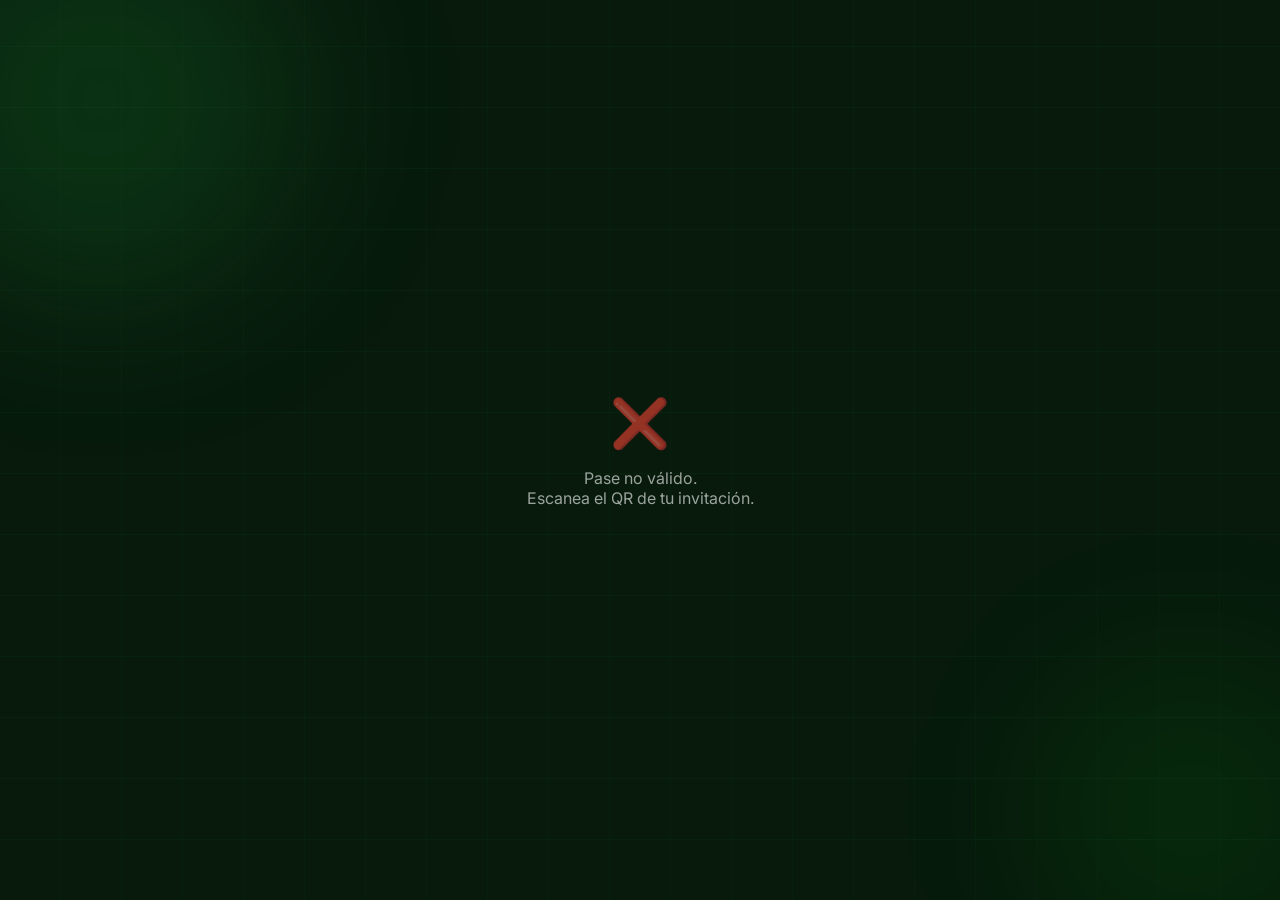
<file: invitaciones/balonazo-fest/pase.html>
<!DOCTYPE html>
<html lang="es">
<head>
  <meta charset="UTF-8">
  <meta name="viewport" content="width=device-width, initial-scale=1.0">
  <title>Tu Pase | BAL⚽NAZO FEST</title>
  <link href="https://fonts.googleapis.com/css2?family=Inter:wght@400;500;600;700&family=Playfair+Display:wght@700&display=swap" rel="stylesheet">
  <style>
    *, *::before, *::after { box-sizing: border-box; margin: 0; padding: 0; }
    :root {
      --accent: #1a8f33;
      --dark: #071a0c;
      --font: 'Inter', sans-serif;
      --font-h: 'Playfair Display', serif;
    }

    body {
      font-family: var(--font);
      min-height: 100vh;
      background: var(--dark);
      display: flex;
      flex-direction: column;
      align-items: center;
      justify-content: center;
      padding: 1.5rem;
      position: relative;
      overflow: hidden;
    }

    /* fondo cancha */
    body::before {
      content: '';
      position: fixed;
      inset: 0;
      background:
        repeating-linear-gradient(0deg, transparent, transparent 60px, rgba(26,143,51,0.07) 60px, rgba(26,143,51,0.07) 61px),
        repeating-linear-gradient(90deg, transparent, transparent 60px, rgba(26,143,51,0.05) 60px, rgba(26,143,51,0.05) 61px);
      pointer-events: none;
    }

    .orb {
      position: fixed; border-radius: 50%; filter: blur(80px); pointer-events: none;
    }
    .orb-1 { width: 400px; height: 400px; background: rgba(26,143,51,0.2); top: -100px; left: -100px; }
    .orb-2 { width: 300px; height: 300px; background: rgba(0,255,0,0.07); bottom: -60px; right: -60px; }

    /* PASE */
    .pase {
      position: relative;
      z-index: 1;
      width: 100%;
      max-width: 380px;
      background: #fff;
      border-radius: 1.5rem;
      overflow: hidden;
      box-shadow: 0 24px 60px rgba(0,0,0,0.5), 0 0 0 1px rgba(26,143,51,0.2);
      animation: slide-up .5s cubic-bezier(.34,1.56,.64,1);
    }
    @keyframes slide-up {
      from { opacity: 0; transform: translateY(40px) scale(.95); }
      to   { opacity: 1; transform: translateY(0) scale(1); }
    }

    /* HEADER DEL PASE */
    .pase-header {
      background: linear-gradient(135deg, #0d5c22, #1a8f33);
      padding: 1.75rem 1.5rem 1.25rem;
      text-align: center;
      position: relative;
    }
    .pase-header::after {
      content: '';
      position: absolute;
      bottom: -1px; left: 0; right: 0;
      height: 24px;
      background: #fff;
      clip-path: ellipse(55% 100% at 50% 100%);
    }
    .pase-event {
      font-size: .7rem;
      font-weight: 700;
      letter-spacing: .2em;
      text-transform: uppercase;
      color: rgba(255,255,255,0.7);
      margin-bottom: .5rem;
    }
    .pase-title {
      font-family: var(--font-h);
      font-size: 1.6rem;
      color: #fff;
      text-shadow: 0 2px 8px rgba(0,0,0,0.3);
      line-height: 1.2;
    }
    .pase-ball {
      font-size: 2rem;
      margin-top: .5rem;
      display: block;
    }

    /* BODY DEL PASE */
    .pase-body {
      padding: 1.75rem 1.5rem 1.25rem;
    }
    .pase-label {
      font-size: .65rem;
      font-weight: 700;
      letter-spacing: .15em;
      text-transform: uppercase;
      color: #9ca3af;
      margin-bottom: .25rem;
    }
    .pase-name {
      font-family: var(--font-h);
      font-size: 1.75rem;
      color: #111;
      line-height: 1.2;
      margin-bottom: 1.25rem;
    }
    .pase-details {
      display: grid;
      grid-template-columns: 1fr 1fr;
      gap: .875rem;
      margin-bottom: 1.25rem;
    }
    .pase-detail {
      background: #f9fafb;
      border-radius: .75rem;
      padding: .75rem;
    }
    .pase-detail-label { font-size: .65rem; font-weight: 700; letter-spacing: .1em; text-transform: uppercase; color: #9ca3af; margin-bottom: .2rem; }
    .pase-detail-value { font-size: 1rem; font-weight: 700; color: #111; }
    .pase-detail-value.green { color: var(--accent); }

    /* SEPARADOR TROQUELADO */
    .pase-tear {
      display: flex;
      align-items: center;
      margin: 0 -1.5rem;
      position: relative;
    }
    .pase-tear::before, .pase-tear::after {
      content: '';
      flex: 1;
      height: 1px;
      border-top: 2px dashed #e5e7eb;
    }
    .pase-tear-circle {
      width: 1.5rem; height: 1.5rem;
      border-radius: 50%;
      background: var(--dark);
      flex-shrink: 0;
      margin: 0 -.75rem;
    }

    /* FOOTER DEL PASE */
    .pase-footer {
      padding: 1.25rem 1.5rem 1.5rem;
      text-align: center;
    }
    .pase-footer-label {
      font-size: .7rem;
      font-weight: 700;
      letter-spacing: .12em;
      text-transform: uppercase;
      color: #9ca3af;
      margin-bottom: .75rem;
    }
    .pase-date-row {
      display: flex;
      justify-content: center;
      gap: 1.5rem;
    }
    .pase-date-item { text-align: center; }
    .pase-date-num { font-family: var(--font-h); font-size: 1.5rem; color: var(--accent); font-weight: 700; }
    .pase-date-lbl { font-size: .65rem; color: #9ca3af; text-transform: uppercase; letter-spacing: .08em; }

    /* ESTADO */
    .pase-status {
      display: inline-flex;
      align-items: center;
      gap: .4rem;
      background: rgba(26,143,51,0.1);
      border: 1px solid rgba(26,143,51,0.3);
      border-radius: 9999px;
      padding: .35rem .875rem;
      font-size: .8rem;
      font-weight: 700;
      color: var(--accent);
      margin-top: 1rem;
    }
    .status-dot {
      width: .5rem; height: .5rem;
      border-radius: 50%;
      background: var(--accent);
      animation: pulse-dot 1.5s ease-in-out infinite;
    }
    @keyframes pulse-dot {
      0%,100% { opacity: 1; } 50% { opacity: .3; }
    }

    /* INSTRUCCIÓN */
    .instruccion {
      position: relative;
      z-index: 1;
      margin-top: 1.5rem;
      text-align: center;
      color: rgba(255,255,255,0.45);
      font-size: .8rem;
      max-width: 320px;
      line-height: 1.6;
    }

    /* INVÁLIDO */
    .invalid {
      position: relative;
      z-index: 1;
      text-align: center;
      color: rgba(255,255,255,0.6);
      padding: 2rem;
    }
    .invalid-icon { font-size: 3rem; margin-bottom: 1rem; }
  </style>
</head>
<body>

<div class="orb orb-1"></div>
<div class="orb orb-2"></div>

<div id="content"></div>

<script>
  const params = new URLSearchParams(window.location.search);
  const nombre = params.get('n');
  const personas = parseInt(params.get('p')) || 1;
  const tel = params.get('t') || '';

  const content = document.getElementById('content');

  if (!nombre) {
    content.innerHTML = `
      <div class="invalid">
        <div class="invalid-icon">❌</div>
        <p>Pase no válido.<br>Escanea el QR de tu invitación.</p>
      </div>`;
  } else {
    content.innerHTML = `
      <div class="pase">
        <div class="pase-header">
          <div class="pase-event">⚽ Entrada oficial</div>
          <div class="pase-title">BAL⚽NAZO FEST</div>
          <span class="pase-ball">🏆</span>
        </div>

        <div class="pase-body">
          <div class="pase-label">Invitado</div>
          <div class="pase-name">${escHtml(nombre)}</div>

          <div class="pase-details">
            <div class="pase-detail">
              <div class="pase-detail-label">Personas</div>
              <div class="pase-detail-value green">${personas} ${personas === 1 ? 'persona' : 'personas'}</div>
            </div>
            <div class="pase-detail">
              <div class="pase-detail-label">Evento</div>
              <div class="pase-detail-value">Josué 25 + Arturo 1</div>
            </div>
          </div>

          <div style="text-align:center">
            <div class="pase-status">
              <div class="status-dot"></div>
              Confirmado ✓
            </div>
          </div>
        </div>

        <div class="pase-tear">
          <div class="pase-tear-circle"></div>
          <div class="pase-tear-circle"></div>
        </div>

        <div class="pase-footer">
          <div class="pase-footer-label">Fecha del evento</div>
          <div class="pase-date-row">
            <div class="pase-date-item">
              <div class="pase-date-num">Sáb</div>
              <div class="pase-date-lbl">Día</div>
            </div>
            <div class="pase-date-item">
              <div class="pase-date-num">24</div>
              <div class="pase-date-lbl">Oct</div>
            </div>
            <div class="pase-date-item">
              <div class="pase-date-num">2026</div>
              <div class="pase-date-lbl">Año</div>
            </div>
            <div class="pase-date-item">
              <div class="pase-date-num">5pm</div>
              <div class="pase-date-lbl">Hora</div>
            </div>
          </div>
        </div>
      </div>

      <p class="instruccion">
        Muestra este pase al llegar al evento.<br>
        El equipo lo escaneará para registrar tu entrada.
      </p>`;
  }

  function escHtml(s) {
    return s.replace(/&/g,'&amp;').replace(/</g,'&lt;').replace(/>/g,'&gt;');
  }
</script>
</body>
</html>
</file>
